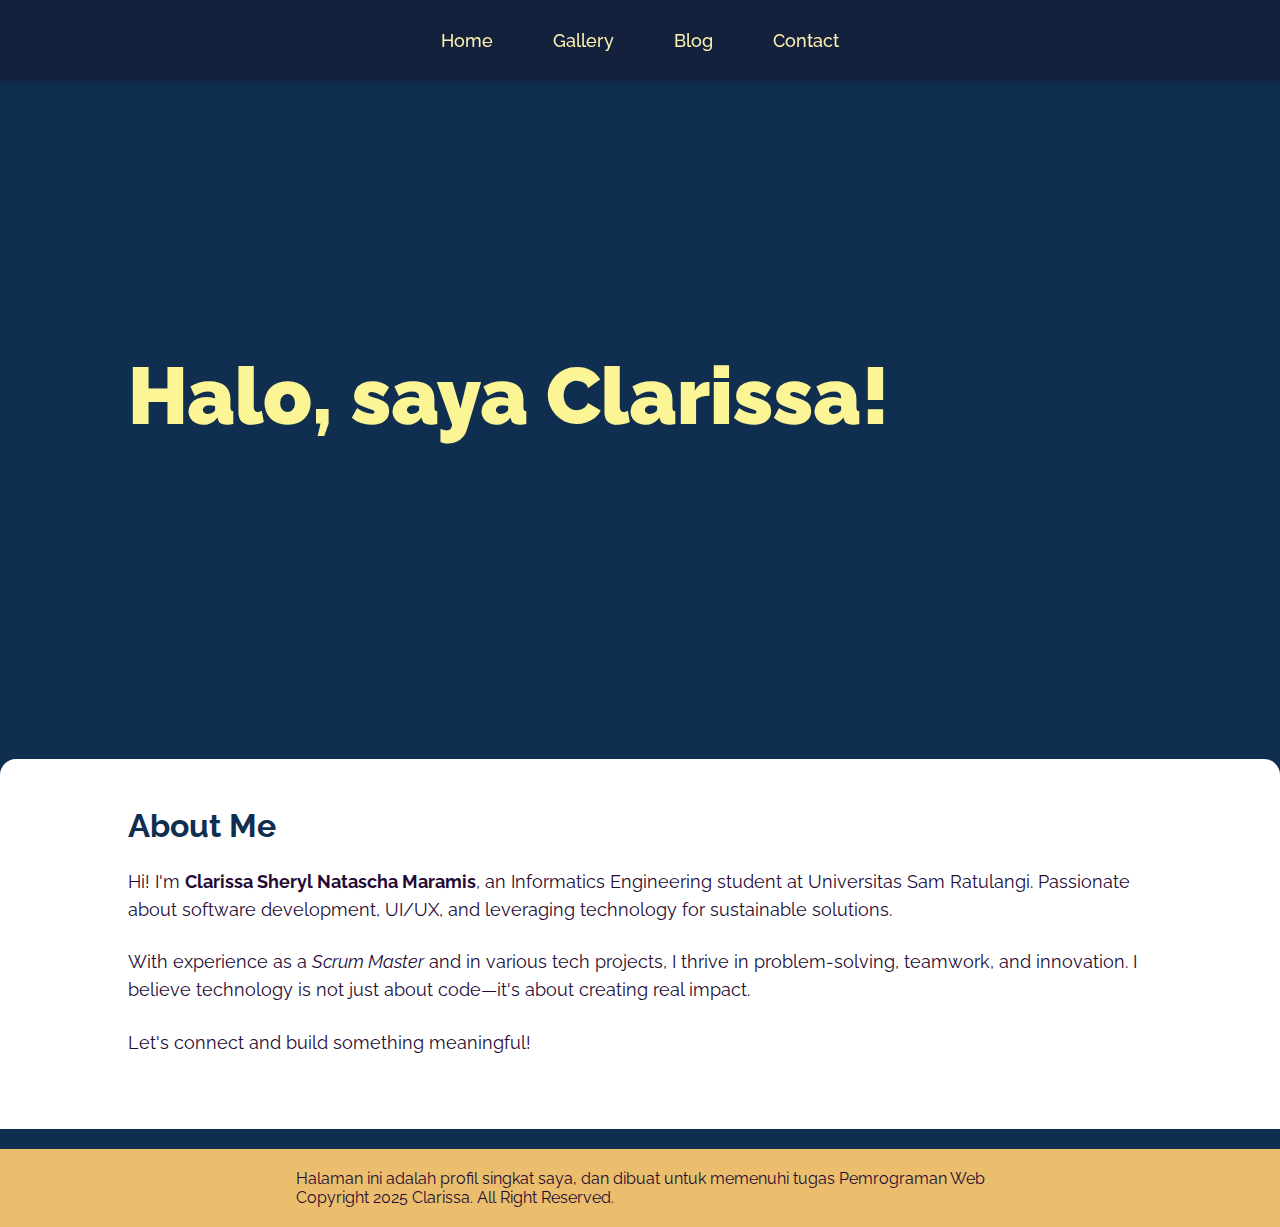
<file: index.html>
<!-- File: index.html -->
<!DOCTYPE html>
<html lang="id">
<head>
    <meta charset="UTF-8">
    <meta name="viewport" content="width=device-width, initial-scale=1.0">
    <title>Portfolio - Home</title>
    
    <!-- Google Fonts -->
    <link href="https://fonts.googleapis.com/css2?family=Raleway:wght@400;700;900&display=swap" rel="stylesheet">
    
    <!-- External CSS -->
    <link rel="stylesheet" href="styles.css">
</head>
<body id="home-page"></body>
    
    <!-- Navigation -->
    <nav class="top-nav">
        <ul>
            <li><a href="index.html">Home</a></li>
            <li><a href="gallery.html">Gallery</a></li>
            <li><a href="blog.html">Blog</a></li>
            <li><a href="contact.html">Contact</a></li>
        </ul>
    </nav>

    <!-- Hero Section -->
    <div class="hero">
        <h1 class="hero-title">Halo, saya Clarissa!</h1>
    </div>

    <!-- About Section -->
    <section class="about-section">
        <h2>About Me</h2>
        <p>
            Hi! I'm <strong>Clarissa Sheryl Natascha Maramis</strong>, an Informatics Engineering student at Universitas Sam Ratulangi. 
            Passionate about software development, UI/UX, and leveraging technology for sustainable solutions.
        </p>
        <p>
            With experience as a <em>Scrum Master</em> and in various tech projects, I thrive in problem-solving, teamwork, and innovation. 
            I believe technology is not just about code—it's about creating real impact.
        </p>
        <p>
            Let's connect and build something meaningful!
        </p>
    </section>
    <footer class="site-footer">
        <div class="footer-content">
            <p>Halaman ini adalah profil singkat saya, dan dibuat untuk memenuhi tugas Pemrograman Web</p>
            <p>Copyright 2025 Clarissa. All Right Reserved.</p>
        </div>
    </footer>
    <!-- JavaScript -->
    <script src="interact.js"></script>
</body>
</html>
</file>
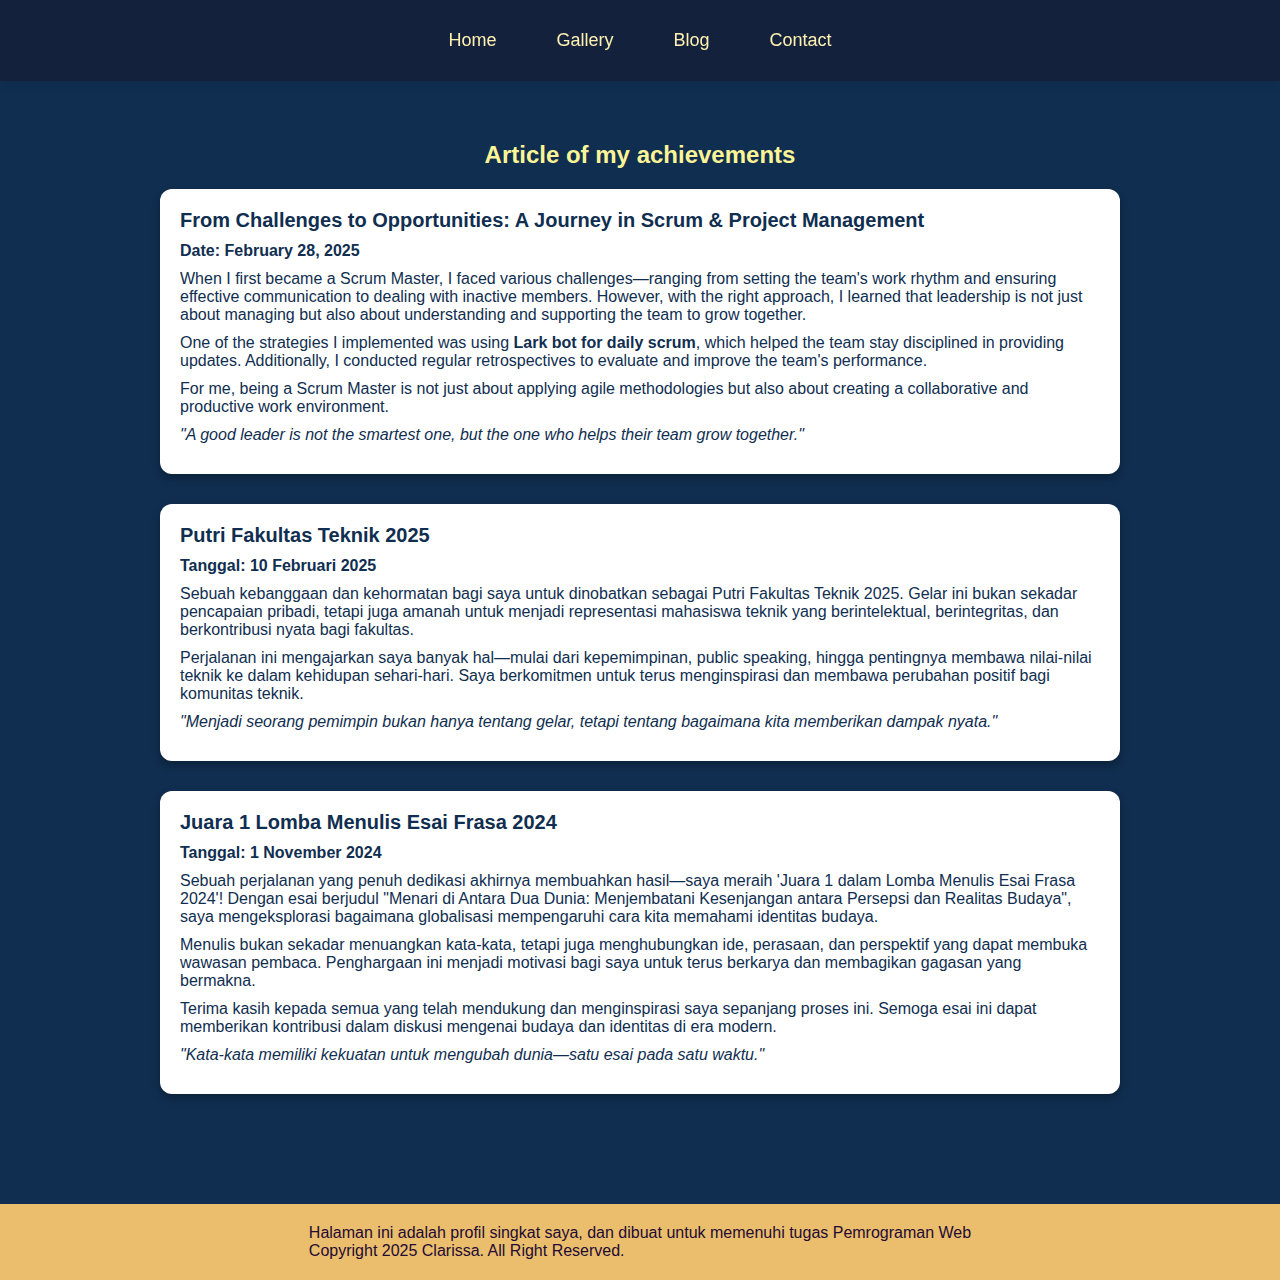
<file: blog.html>
<!DOCTYPE html>
<html lang="id">
<head>
    <meta charset="UTF-8">
    <meta name="viewport" content="width=device-width, initial-scale=1.0">
    <title>Portfolio - Blog</title>
    <link rel="stylesheet" href="styles.css">
</head>
<body class="blog-page" id="blog-page"></body>
        <nav class="top-nav">
            <ul>
                <li><a href="index.html">Home</a></li>
                <li><a href="gallery.html">Gallery</a></li>
                <li><a href="blog.html">Blog</a></li>
                <li><a href="contact.html">Contact</a></li>
            </ul>
        </nav>
    <main>
        <section>
            <h1>Article of my achievements</h1>

            <article>
                <h2>From Challenges to Opportunities: A Journey in Scrum & Project Management</h2>
                <p><strong>Date: February 28, 2025</strong></p>
                <p>When I first became a Scrum Master, I faced various challenges—ranging from setting the team's work rhythm and ensuring effective communication to dealing with inactive members. However, with the right approach, I learned that leadership is not just about managing but also about understanding and supporting the team to grow together.</p>
                <p>One of the strategies I implemented was using <strong>Lark bot for daily scrum</strong>, which helped the team stay disciplined in providing updates. Additionally, I conducted regular retrospectives to evaluate and improve the team's performance.</p>
                <p>For me, being a Scrum Master is not just about applying agile methodologies but also about creating a collaborative and productive work environment.</p>
                <p><em>"A good leader is not the smartest one, but the one who helps their team grow together."</em></p>
            </article>

            <article>
                <h2>Putri Fakultas Teknik 2025</h2>
                <p><strong>Tanggal: 10 Februari 2025</strong></p>
                <p>Sebuah kebanggaan dan kehormatan bagi saya untuk dinobatkan sebagai Putri Fakultas Teknik 2025. Gelar ini bukan sekadar pencapaian pribadi, tetapi juga amanah untuk menjadi representasi mahasiswa teknik yang berintelektual, berintegritas, dan berkontribusi nyata bagi fakultas.</p>
                <p>Perjalanan ini mengajarkan saya banyak hal—mulai dari kepemimpinan, public speaking, hingga pentingnya membawa nilai-nilai teknik ke dalam kehidupan sehari-hari. Saya berkomitmen untuk terus menginspirasi dan membawa perubahan positif bagi komunitas teknik.</p>
                <p><em>"Menjadi seorang pemimpin bukan hanya tentang gelar, tetapi tentang bagaimana kita memberikan dampak nyata."</em></p>
            </article>

            <article>
                <h2>Juara 1 Lomba Menulis Esai Frasa 2024</h2>
                <p><strong>Tanggal: 1 November 2024</strong></p>
                <p>Sebuah perjalanan yang penuh dedikasi akhirnya membuahkan hasil—saya meraih 'Juara 1 dalam Lomba Menulis Esai Frasa 2024'! Dengan esai berjudul "Menari di Antara Dua Dunia: Menjembatani Kesenjangan antara Persepsi dan Realitas Budaya", saya mengeksplorasi bagaimana globalisasi mempengaruhi cara kita memahami identitas budaya.</p>
                <p>Menulis bukan sekadar menuangkan kata-kata, tetapi juga menghubungkan ide, perasaan, dan perspektif yang dapat membuka wawasan pembaca. Penghargaan ini menjadi motivasi bagi saya untuk terus berkarya dan membagikan gagasan yang bermakna.</p>
                <p>Terima kasih kepada semua yang telah mendukung dan menginspirasi saya sepanjang proses ini. Semoga esai ini dapat memberikan kontribusi dalam diskusi mengenai budaya dan identitas di era modern.</p>
                <p><em>"Kata-kata memiliki kekuatan untuk mengubah dunia—satu esai pada satu waktu."</em></p>
            </article>

        </section>
    </main>
    <footer class="site-footer">
        <div class="footer-content">
            <p>Halaman ini adalah profil singkat saya, dan dibuat untuk memenuhi tugas Pemrograman Web</p>
            <p>Copyright 2025 Clarissa. All Right Reserved.</p>
        </div>
    </footer>
 <!-- Koneksi ke file JavaScript -->
    <script src="interact.js"></script>
</body>
</html>
</file>
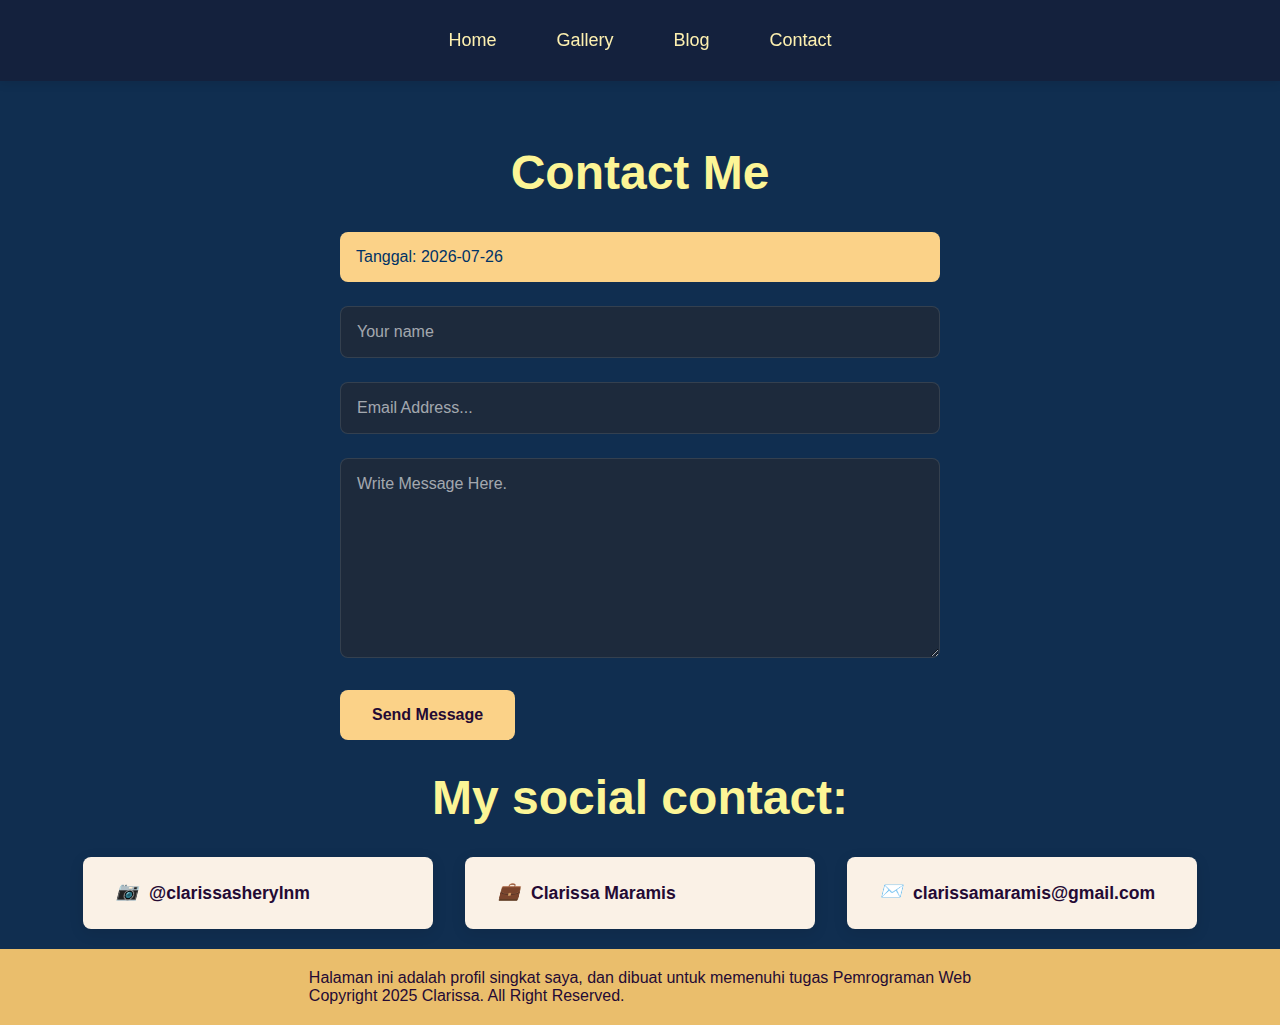
<file: contact.html>
<!DOCTYPE html>
<html lang="id">
<head>
    <meta charset="UTF-8">
    <meta name="viewport" content="width=device-width, initial-scale=1.0">
    <title>Portfolio - Contact</title>
    <link rel="stylesheet" href="styles.css">
    <script src="interact.js" defer></script>
</head>
<body class="contact-page" id="contact-page"></body>

    <div class="top-nav">
        <nav>
            <ul>
                <li><a href="index.html">Home</a></li>
                <li><a href="gallery.html">Gallery</a></li>
                <li><a href="blog.html">Blog</a></li>
                <li><a href="contact.html">Contact</a></li>
            </ul>
        </nav>
    </div>
    
    <div class="contact-container">
        <h1 class="contact-title">Contact <span>Me</span></h1>
        
        <form class="contact-form">
            <input type="text" placeholder="Your name" required>
            <input type="email" placeholder="Email Address..." required>
            <textarea placeholder="Write Message Here." rows="8" required></textarea>
            <button type="submit" class="send-button">Send Message</button>
        </form>
        
        <div class="social-contact">
            <h2>My social contact:</h2>
            <div class="social-links">
                <div class="social-card">
                    <a href="https://instagram.com/clarissasherylnm" target="_blank">
                        <i class="social-icon instagram"></i>
                        @clarissasherylnm
                    </a>
                </div>
                <div class="social-card">
                    <a href="https://www.linkedin.com/in/clarissa-maramis-5b1461338/" target="_blank">
                        <i class="social-icon linkedin"></i>
                        Clarissa Maramis
                    </a>
                </div>
                <div class="social-card">
                    <a href="https://mail.google.com/mail/?view=cm&to=clarissamaramis26@gmail.com&su=Website%20Inquiry&body=Hello%20Clarissa%2C%0A%0AI%20found%20your%20website%20and%20would%20like%20to%20connect%20with%20you.">
                        <i class="social-icon email"></i>
                        clarissamaramis@gmail.com
                    </a>
                </div>
                    </a>
                </div>
            </div>
        </div>
    </div>
    <footer class="site-footer">
        <div class="footer-content">
            <p>Halaman ini adalah profil singkat saya, dan dibuat untuk memenuhi tugas Pemrograman Web</p>
            <p>Copyright 2025 Clarissa. All Right Reserved.</p>
        </div>
    </footer>
</body>
</html>
</file>
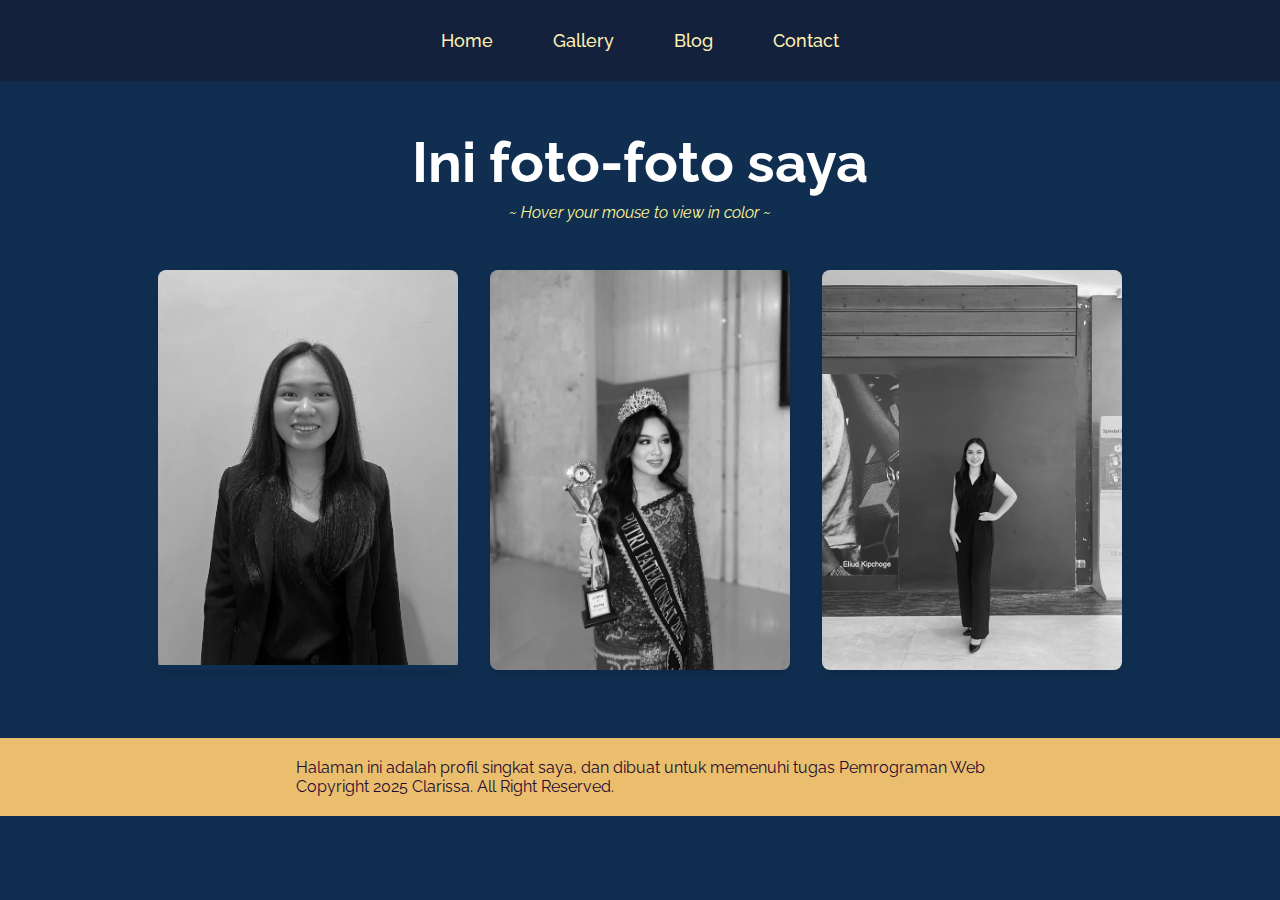
<file: gallery.html>
<!DOCTYPE html>
<html lang="id">
<head>
    <meta charset="UTF-8">
    <meta name="viewport" content="width=device-width, initial-scale=1.0">
    <title>Portfolio - Gallery</title>

    <!-- Google Fonts -->
    <link href="https://fonts.googleapis.com/css2?family=Raleway:wght@400;700;900&display=swap" rel="stylesheet">

    <!-- External CSS -->
    <link rel="stylesheet" href="styles.css">
</head>
<body class="gallery-page" id="gallery-page"></body>

    <!-- Navigation -->
    <nav class="top-nav">
        <ul>
            <li><a href="index.html">Home</a></li>
            <li><a href="gallery.html">Gallery</a></li>
            <li><a href="blog.html">Blog</a></li>
            <li><a href="contact.html">Contact</a></li>
        </ul>
    </nav>

    <!-- Gallery Header -->
    <div class="gallery-header">
        <h1>Ini foto-foto saya</h1>
        <p class="hover-instruction">~ Hover your mouse to view in color ~</p>
    </div>

    <!-- Gallery Content -->
    <div class="gallery-container">
        <div class="gallery-item">
            <img src="assets/foto1.jpg" alt="Foto 1" class="gallery-image">
        </div>
        <div class="gallery-item">
            <img src="assets/foto2.JPG" alt="Foto 2" class="gallery-image">
        </div>
        <div class="gallery-item">
            <img src="assets/foto3.JPG" alt="Foto 3" class="gallery-image">
        </div>
    </div>
    <footer class="site-footer">
        <div class="footer-content">
            <p>Halaman ini adalah profil singkat saya, dan dibuat untuk memenuhi tugas Pemrograman Web</p>
            <p>Copyright 2025 Clarissa. All Right Reserved.</p>
        </div>
    </footer>
    <!-- JavaScript -->
    <script src="interact.js"></script>
</body>
</html>
</file>
<file: styles.css>
/* RESET */
*, *::before, *::after {
    box-sizing: border-box;
    margin: 0;
    padding: 0;
}



/* COLOR PALETTE VARIABLES */
:root {
    --kuning-pucat: #FCF596;
    --peach-lembut: #FBD288;
    --orange-salmon: #FF9C73;
    --merah-terang: #FF4545;
    --dark-bg: #240A34;
    --cream-bg: #FAF1E6;
    --purple-bg: #102E50;
    --cream-gallery: #FDFAF6;
}



/* ANIMATIONS */
.anim-goup {
    animation: go-up 1s ease-in-out forwards;
}

@keyframes go-up {
    0% {
        transform: translateY(150px);
        opacity: 0;
    }
    100% {
        transform: translateY(0);
        opacity: 1;
    }
}


/* GLOBAL STYLES */
body {
    font-family: 'Raleway', sans-serif;
    background-color: var(--purple-bg);
    color: white;
    margin: 0;
    padding: 0;
    min-height: 100vh;
}



/* NAVIGATION BAR */
/* Navbar Container */
.top-nav {
    background-color: #14213d; 
    padding: 20px 0;
    text-align: center;
    position: sticky; 
    top: 0;
    z-index: 1000;
    box-shadow: 0 2px 10px rgba(0, 0, 0, 0.1); 
}

/* Navbar List */
.top-nav ul {
    list-style: none;
    margin: 0;
    padding: 0;
    display: flex; 
    justify-content: center;
}

/* Navbar Items */
.top-nav li {
    display: inline-block;
    margin: 0 10px;
    position: relative;
}

/* Navbar Links */
.top-nav a {
    text-decoration: none;
    font-family: 'Raleway', sans-serif;
    font-weight: 500;
    font-size: 18px;
    color: #fdf0b0; 
    padding: 10px 20px;
    border-radius: 30px;
    transition: all 0.4s cubic-bezier(0.165, 0.84, 0.44, 1); 
    display: inline-block; 
    outline: none; 
}

/* Hover & Active Style */
.top-nav a:hover, .top-nav a.active {
    background-color: #fdf0b0;
    color: #14213d;
    font-weight: 600; 
    text-decoration: none;
    transform: translateY(-2px); 
    box-shadow: 0 4px 8px rgba(0, 0, 0, 0.1); 
}

/* Transisi font-weight agar tidak loncat */
@supports (font-variation-settings: normal) {
    .top-nav a {
        font-variation-settings: 'wght' 500;
        transition: font-variation-settings 0.3s ease, background-color 0.3s ease, color 0.3s ease, transform 0.3s ease, box-shadow 0.3s ease;
    }

    .top-nav a:hover, .top-nav a.active {
        font-variation-settings: 'wght' 600;
    }
}
/* HERO SECTION */
.hero {
    height: 70vh;
    display: flex;
    justify-content: flex-start;
    align-items: center;
    padding: 0 10%;
}

.hero-title {
    font-size: 5rem;
    font-weight: 900;
    color: var(--kuning-pucat);
    max-width: 100%;
    animation: go-up 1s ease-in-out forwards;
}



/* ABOUT SECTION */
.about-section {
    background-color: white;
    padding: 3rem 10%;
    color: var(--dark-bg);
    border-radius: 1rem 1rem 0 0;
    margin-top: 3rem;
}

.about-section h2 {
    color: var(--purple-bg);
    margin-bottom: 1.5rem;
    font-size: 2rem;
}

.about-section p {
    margin-bottom: 1.5rem;
    line-height: 1.6;
    font-size: 1.1rem;
}



/* GALLERY PAGE */
.gallery-page {
    background-color: var(--purple-bg);
}

.gallery-header {
    padding: 3rem 0;
    text-align: center;
}

.gallery-header h1 {
    font-size: 3.5rem;
    color: white;
    margin-bottom: 0.5rem;
}

.hover-instruction {
    color: var(--kuning-pucat);
    font-style: italic;
    font-size: 1rem;
}

.gallery-container {
    display: flex;
    flex-wrap: wrap;
    justify-content: center;
    gap: 2rem;
    padding: 0 5% 3rem;
}

.gallery-item {
    flex: 0 0 auto;
    max-width: 300px;
    overflow: hidden;
    border-radius: 8px;
    box-shadow: 0 4px 8px rgba(0,0,0,0.1);
    transition: transform 0.3s ease;
}

.gallery-item:hover {
    transform: scale(1.05);
}

.gallery-image {
    width: 100%;
    height: auto;
    display: block;
    filter: grayscale(100%);
    transition: filter 0.3s ease;
}

.gallery-image:hover {
    filter: grayscale(0%);
}



/* BLOG PAGE */
main {
    max-width: 1000px;
    margin: 40px auto;
    padding: 20px;
}

section > h1 {
    font-size: 24px;
    margin-bottom: 20px;
    text-align: center;
    color: var(--kuning-pucat);
}

article {
    background-color: white;
    color: var(--purple-bg);
    border-radius: 12px;
    padding: 20px;
    margin-bottom: 30px;
    box-shadow: 0 4px 8px rgba(0,0,0,0.3);
    transition: transform 0.3s ease, box-shadow 0.3s ease, background-color 0.3s ease;
}

article:hover {
    transform: translateY(-8px);
    box-shadow: 0 8px 16px rgba(0, 0, 0, 0.5);
    background-color:  #fff176;
}

article h2, article h3 {
    color: var(--purple-bg);
}

article h2 {
    font-size: 20px;
    margin-bottom: 10px;
}

article h3 {
    font-size: 16px;
    margin-bottom: 5px;
}

article p {
    margin-bottom: 10px;
}

article p em {
    display: block;
    margin-top: 10px;
    font-style: italic;
    color: var(--purple-bg);
}

a {
    color: #5b9bd5;
    text-decoration: none;
}

a:hover {
    text-decoration: underline;
    color: var(--purple-bg); /* versi hover kuning terang */
}


/* CONTACT PAGE */
.contact-title {
    font-size: 3rem;
    color: var(--kuning-pucat);
    margin: 4rem 0 2rem;
    text-align: center;
}

.contact-form {
    display: flex;
    flex-direction: column;
    gap: 1.5rem;
    max-width: 600px;
    margin: 0 auto;
}

.contact-form input,
.contact-form textarea {
    width: 100%;
    padding: 1rem;
    border-radius: 0.5rem;
    border: 1px solid rgba(255, 255, 255, 0.1);
    background-color: rgba(36, 41, 51, 0.7);
    color: white;
    font-family: 'Raleway', sans-serif;
    font-size: 1rem;
    outline: none;
    transition: all 0.3s ease;
}

.contact-form textarea {
    min-height: 200px;
    resize: vertical;
}

.contact-form input:focus,
.contact-form textarea:focus {
    border-color: var(--orange-salmon);
    box-shadow: 0 0 0 2px rgba(255, 156, 115, 0.2);
}

.contact-form input::placeholder,
.contact-form textarea::placeholder {
    color: rgba(255, 255, 255, 0.6);
}

.send-button {
    background-color: var(--peach-lembut);
    color: var(--dark-bg);
    border: none;
    padding: 1rem 2rem;
    font-weight: 600;
    border-radius: 0.5rem;
    font-size: 1rem;
    cursor: pointer;
    transition: all 0.3s ease;
    width: fit-content;
    align-self: flex-start;
    margin-top: 0.5rem;
}

.send-button:hover {
    background-color: var(--orange-salmon);
    transform: translateY(-2px);
}

.date-field {
    background-color: #f0f0f0;
    color: #003366;
    padding: 1rem;
    border-radius: 0.5rem;
    border: 1px solid #ccc;
    font-weight: bold;
    width: 100%;
    margin-bottom: 1rem;
  }

/* SOCIAL CONTACT */
.social-contact {
    margin-top: 30px;
    text-align: center;
}

.site-footer {
    margin-top: 20px; /* Add some space above the footer */
}

.social-contact h2 {
    font-size: 3rem;
    color: var(--kuning-pucat);
    margin-bottom: 2rem;
}

.social-links {
    display: flex;
    flex-wrap: wrap;
    justify-content: center;
    gap: 2rem;
    margin-top: 2rem;
}

.social-card {
    background-color: var(--cream-bg);
    padding: 1.5rem 2rem;
    border-radius: 8px;
    box-shadow: 0 4px 15px rgba(0, 0, 0, 0.1);
    width: 100%;
    max-width: 350px;
    transition: transform 0.3s ease;
}

.social-card:hover {
    transform: translateY(-5px);
}

.social-card a {
    display: flex;
    align-items: center;
    text-decoration: none;
    color: var(--dark-bg);
    font-weight: 600;
    font-size: 1.1rem;
}

.social-icon {
    display: inline-block;
    width: 24px;
    height: 24px;
    margin-right: 10px;
    background-size: contain;
    background-repeat: no-repeat;
    background-position: center;
}

.social-icon.instagram::before {
    content: "📷";
}

.social-icon.linkedin::before {
    content: "💼";
}

.social-icon.email::before {
    content: "✉️";
}



/* FOOTER */
body {
    display: flex;
    flex-direction: column;
    min-height: 100vh;
}

.content-wrapper {
    flex: 1; /* Ini akan mengisi ruang tersisa antara header dan footer */
}

footer {
    margin-top: auto;
    background-color: #EABE6C;
    color: #240A34;
    display: flex;
    justify-content: space-evenly;
    padding: 20px;
}


/* RESPONSIVE DESIGN */
@media screen and (max-width: 768px) {
    .top-nav ul {
        gap: 1.5rem;
    }

    .hero-title {
        font-size: 3.5rem;
        max-width: 100%;
    }

    .about-section {
        padding: 3rem 5%;
    }

    .social-links {
        flex-direction: column;
        align-items: center;
    }

    .social-card {
        width: 90%;
    }

    .social-contact h2 {
        font-size: 2.5rem;
    }
}

@media screen and (max-width: 480px) {
    .top-nav ul {
        flex-direction: column;
        gap: 0.5rem;
    }

    .hero-title {
        font-size: 2.5rem;
    }
}
</file>
